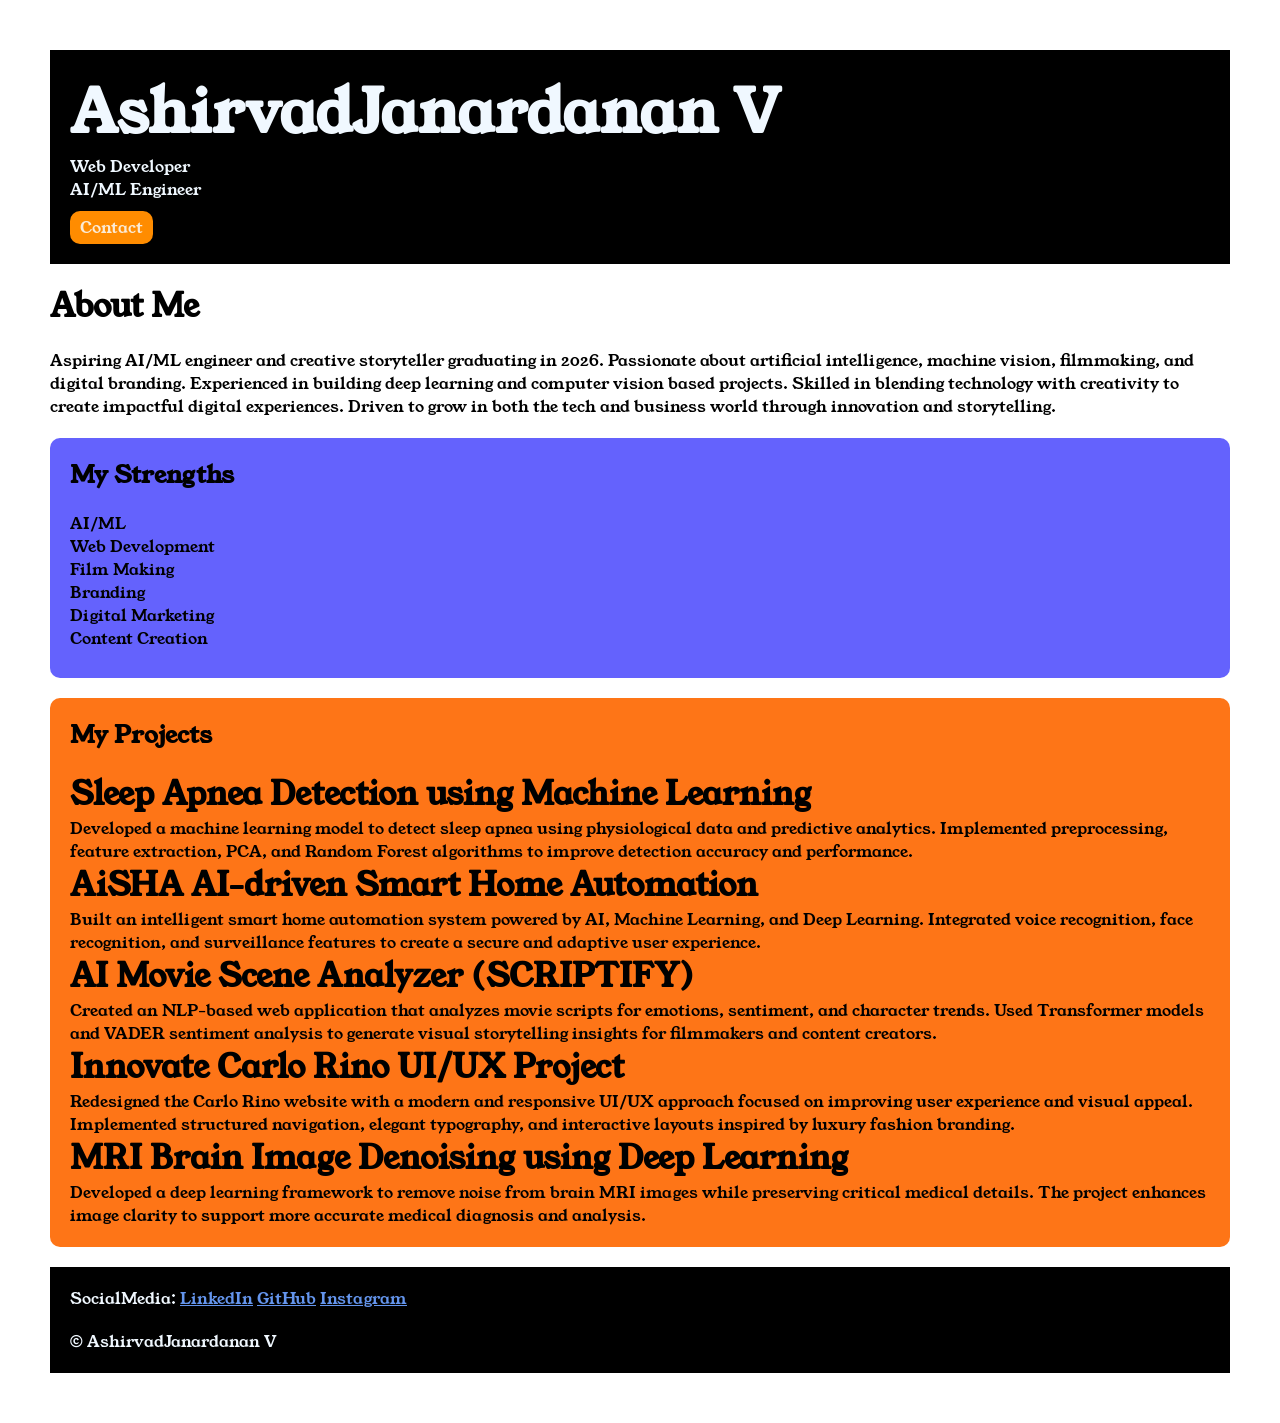
<file: index.html>
<!DOCTYPE html>
<html>
    <head>
        <title>Portfolio</title>
        <link rel="stylesheet" href="style.css">
        <link rel="preconnect" href="https://fonts.googleapis.com">
<link rel="preconnect" href="https://fonts.gstatic.com" crossorigin>
<link href="https://fonts.googleapis.com/css2?family=Young+Serif&display=swap" rel="stylesheet">
    </head>
    <body>
        <div class="container">
        <div class="section1">
            <h1 class="section1name">AshirvadJanardanan V</h1>
            <p class=""section1role>Web Developer</p>
            <p class="section1role">AI/ML Engineer</p>
            <a  class="section1contact" href="contactform.html">Contact</a>
        </div>
        <div class="section2">
        <h1 class="section2ab">About Me</h1>
        <p class="section2des">Aspiring AI/ML engineer and creative storyteller graduating in 2026.
        Passionate about artificial intelligence, machine vision, filmmaking, and digital branding.
        Experienced in building deep learning and computer vision based projects.
        Skilled in blending technology with creativity to create impactful digital experiences.
        Driven to grow in both the tech and business world through innovation and storytelling.
        </p>
        </div>
        <div class="section3">
    
        <h2 class="section3title">My Strengths</h2>
    <ul class="section3des">
        <li>AI/ML</li>
        <li>Web Development</li>
        <li>Film Making</li>
        <li>Branding</li>
        <li>Digital Marketing</li>
        <li>Content Creation</li>
    </ul>
        </div>
    <div class="section4">
    <h2 class="section4title">My Projects</h2>
    <ul class="section4des">
        <li>
            <h1>Sleep Apnea Detection using Machine Learning</h1>
            <p>Developed a machine learning model to detect sleep apnea using physiological data and predictive analytics. Implemented preprocessing, feature extraction, PCA, and Random Forest algorithms to improve detection accuracy and performance.</p>
        </li>
        <li>
            <h1>AiSHA AI-driven Smart Home Automation</h1>
            <p>Built an intelligent smart home automation system powered by AI, Machine Learning, and Deep Learning. Integrated voice recognition, face recognition, and surveillance features to create a secure and adaptive user experience.</p>    
        </li>
        <li>
            <h1>AI Movie Scene Analyzer (SCRIPTIFY)</h1>
            <p>Created an NLP-based web application that analyzes movie scripts for emotions, sentiment, and character trends. Used Transformer models and VADER sentiment analysis to generate visual storytelling insights for filmmakers and content creators.</p>
        </li>
        <li>
            <h1>Innovate Carlo Rino UI/UX Project</h1>
            <p>Redesigned the Carlo Rino website with a modern and responsive UI/UX approach focused on improving user experience and visual appeal. Implemented structured navigation, elegant typography, and interactive layouts inspired by luxury fashion branding.</p>
        </li>
        <li>
            <h1>MRI Brain Image Denoising using Deep Learning</h1>
            <p>Developed a deep learning framework to remove noise from brain MRI images while preserving critical medical details. The project enhances image clarity to support more accurate medical diagnosis and analysis.</p>
        </li>
    </ul>
    </div>
    <div class="section5">
    <p class="section5name">SocialMedia:
        <a href="https://www.linkedin.com/in/ashirvad-janardanan-0011b3278/" target="_blank">LinkedIn</a>
        <a href="https://github.com/Ashirvad007" target="_blank">GitHub</a>
        <a href="https://www.instagram.com/__ashir.__75/?hl=en" target="_blank">Instagram</a>
    </p>
    <p class="section5des">&copy; AshirvadJanardanan V</p>
    </div>
    </div>
        </body>
    </html>
</file>
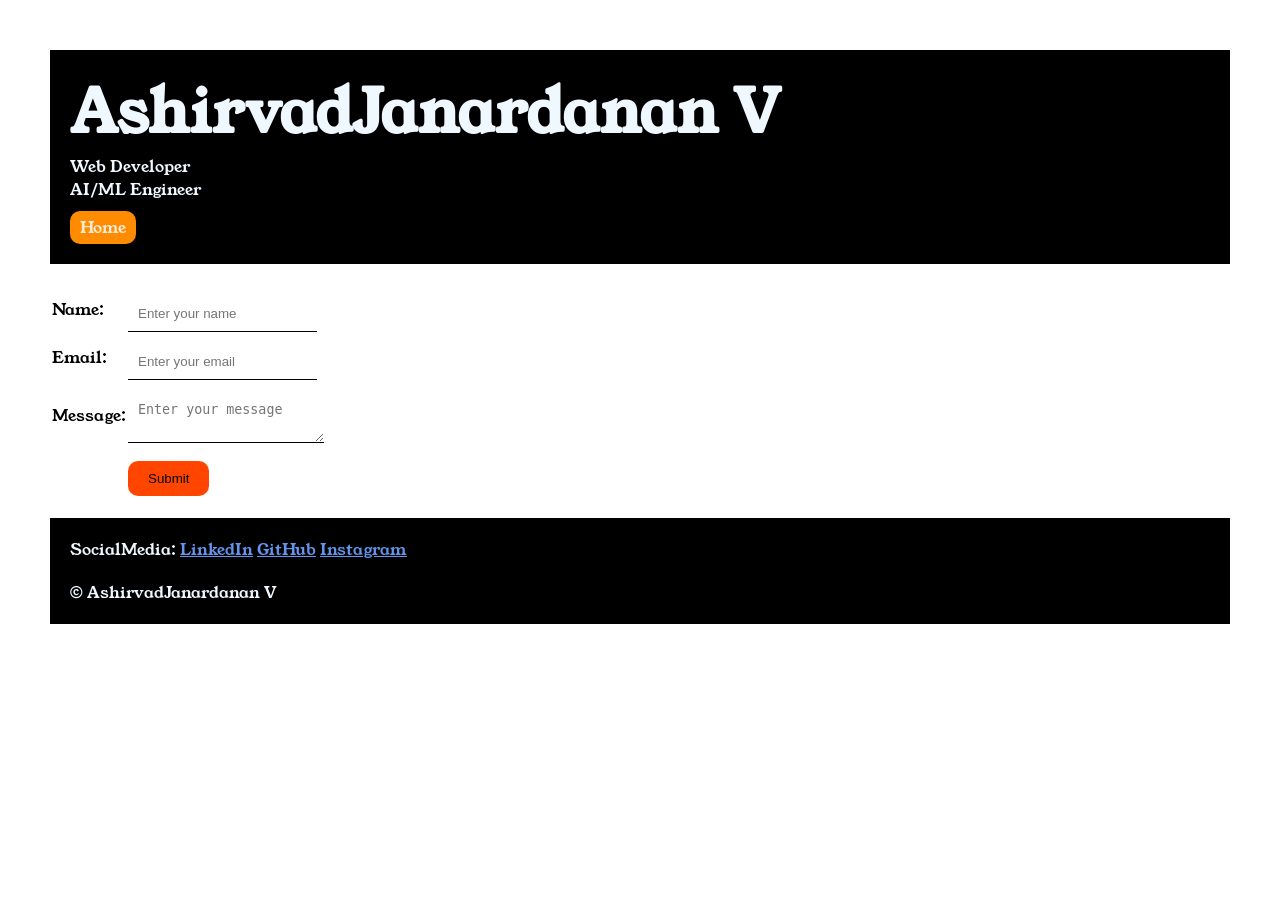
<file: contactform.html>
<!DOCTYPE html>
<html lang="en">
<head>
    <meta charset="UTF-8">
    <meta name="viewport" content="width=device-width, initial-scale=1.0">
    <title>Contact</title>
    <link rel="stylesheet" href="style.css">
    <link rel="preconnect" href="https://fonts.googleapis.com">
<link rel="preconnect" href="https://fonts.gstatic.com" crossorigin>
<link href="https://fonts.googleapis.com/css2?family=Young+Serif&display=swap" rel="stylesheet">
</head>
<body>
    <div class="container">
   <div class="section1">
            <h1 class="section1name">AshirvadJanardanan V</h1>
            <p class=""section1role>Web Developer</p>
            <p class="section1role">AI/ML Engineer</p>
            <a  class="section1contact" href="index.html">Home</a>
        </div>
<div class="contactform">
    <form>
    <table>
        <tr>
            <td>Name:</td>
            <td>
                <input type="text" placeholder="Enter your name" class="contactforminput">
            </td>
        </tr>
         <tr>
            <td>Email:</td>
            <td>
                <input type="email" placeholder="Enter your email" class="contactforminput">
            </td>
        </tr>
        <tr>
            <td>Message:</td>
            <td>
                <textarea placeholder="Enter your message" class="contactformtextarea"></textarea>
            </td>
        </tr>
        <tr>
            <td></td>
            <td>
                <input type="submit" class="contactformsubmit">
            </td>
        </tr>
    </table>
</form>

</div>
    
 <div class="section5">
    <p class="section5name">SocialMedia:
        <a href="https://www.linkedin.com/in/ashirvad-janardanan-0011b3278/" target="_blank">LinkedIn</a>
        <a href="https://github.com/Ashirvad007" target="_blank">GitHub</a>
        <a href="https://www.instagram.com/__ashir.__75/?hl=en" target="_blank">Instagram</a>
    </p>
    <p class="section5des">&copy; AshirvadJanardanan V</p>
    </div>
    </div>
    
</body>
</html>
</file>
<file: style.css>
*{
    padding: 0;
    margin: 0;
}
body{
    font-family: "Young Serif", serif;
  
}
.container{
    padding: 50px;
}
.section1{
    background-color: black;
    color: aliceblue;
    padding:20px;
}
.section1contact{
    background-color: darkorange;
    color: antiquewhite;
    text-decoration:none;
    padding-left:10px;
    padding-right:10px;
    padding-top: 5px;
    padding-bottom: 5px;
    display: inline-block;
    margin-top: 10px;
    border-radius: 10px;
}
.section1name{
    font-size: 60px;

}
.section{
    font-size: 30px;
    margin-top: 10px;
}
.section2,.section3,.section4,.section5{
    margin-top: 20px;
}
.section2des,.section3des,.section4des,.section5des{
    margin-top: 20px;
}
.section5{
    background-color: black;
    color: aliceblue;
    padding: 20px;
}
.section5name a{
    color: cornflowerblue;
}
.section3 li,.section4 li{
    list-style: none;
}
.section3{
    background-color: #6462FD;
    color:black;
    padding: 20px;
    display:block;
    height: 200px;
    border-radius: 10px;
    
}
.section4{
    background-color: #fe7517;
    color:black;
    padding: 20px;
    display:block;
    border-radius: 10px;

   
}
.contactform{
    margin-top: 20px;
}
.contactforminput,.contactformtextarea,.contactformsubmit{
    margin-top: 10px;

}
.contactforminput{
    padding:10px;
    border: none;
    border-bottom: solid black 1px;
}
.contactformtextarea{
    padding:10px;
    border: none;
    border-bottom: solid black 1px;
}
.contactformsubmit{
    padding-top: 10px;
    padding-bottom: 10px;
    padding-left: 20px;
    padding-right: 20px;
    background-color: orangered;
    border:none;
    border-radius: 10px;
}
</file>
